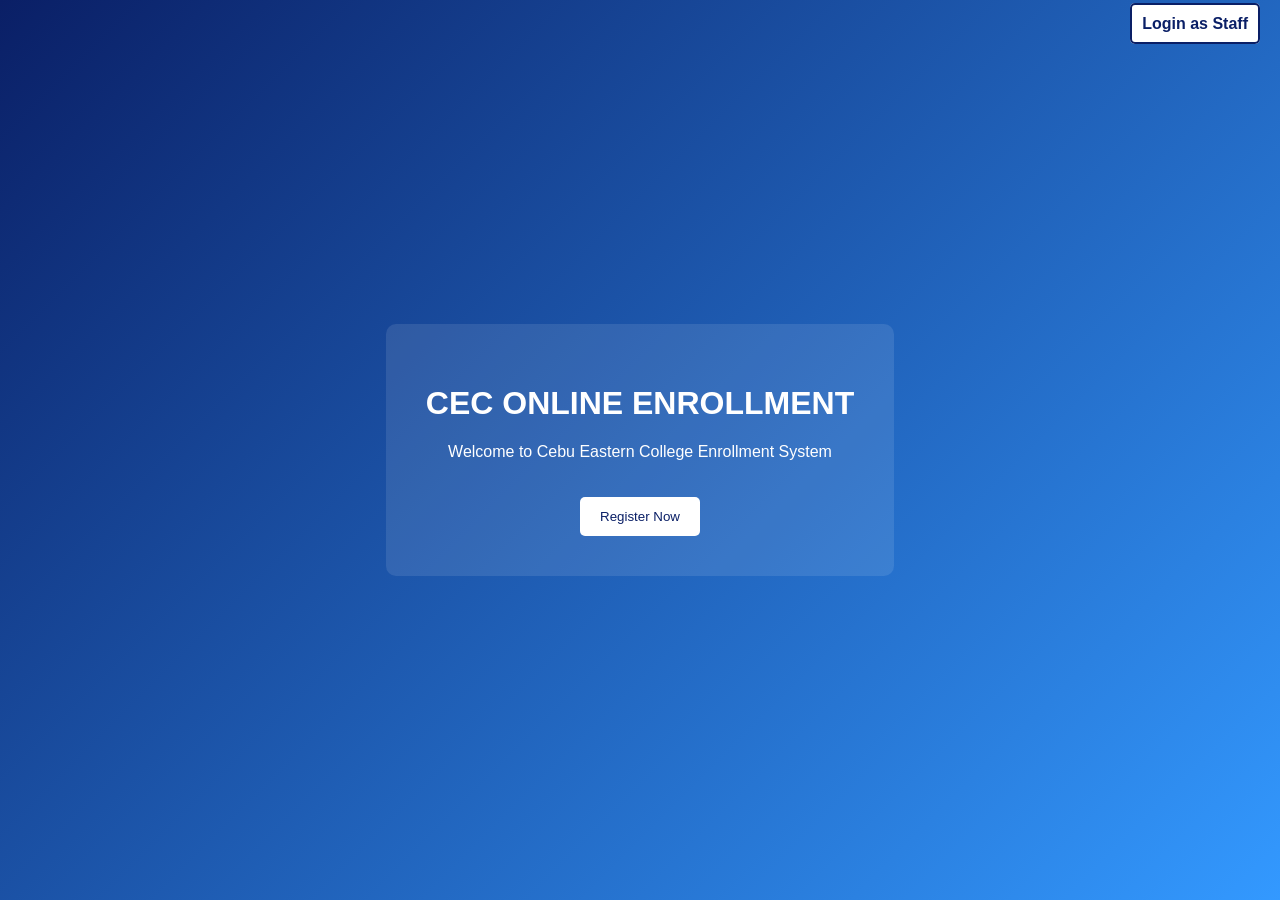
<file: EnrollmentPortalMiniCapstone/wwwroot/index.html>
﻿<!DOCTYPE html>
<html>
<head>

    <meta charset="UTF-8">
    <title>CEC Online Enrollment</title>

    <link rel="stylesheet" href="css/welcome.css">

</head>

<body>

    <!-- STAFF LOGIN TOP RIGHT -->
    <div style="position:absolute; top:15px; right:20px;">
        <a href="staff-login.html"
           style="
            background:white;
            color:#0a1f66;
            padding:10px;
            border-radius:5px;
            border:2px solid #0a1f66;
            text-decoration:none;
            font-weight:bold;
">
            Login as Staff
        </a>
    </div>

    <div class="container">

        <h1>CEC ONLINE ENROLLMENT</h1>

        <p>Welcome to Cebu Eastern College Enrollment System</p>

        <!-- REDIRECT TO ENROLLMENT PAGE -->
        <button onclick="location.href='enroll.html'">Register Now</button>

    </div>

</body>
</html>
</file>
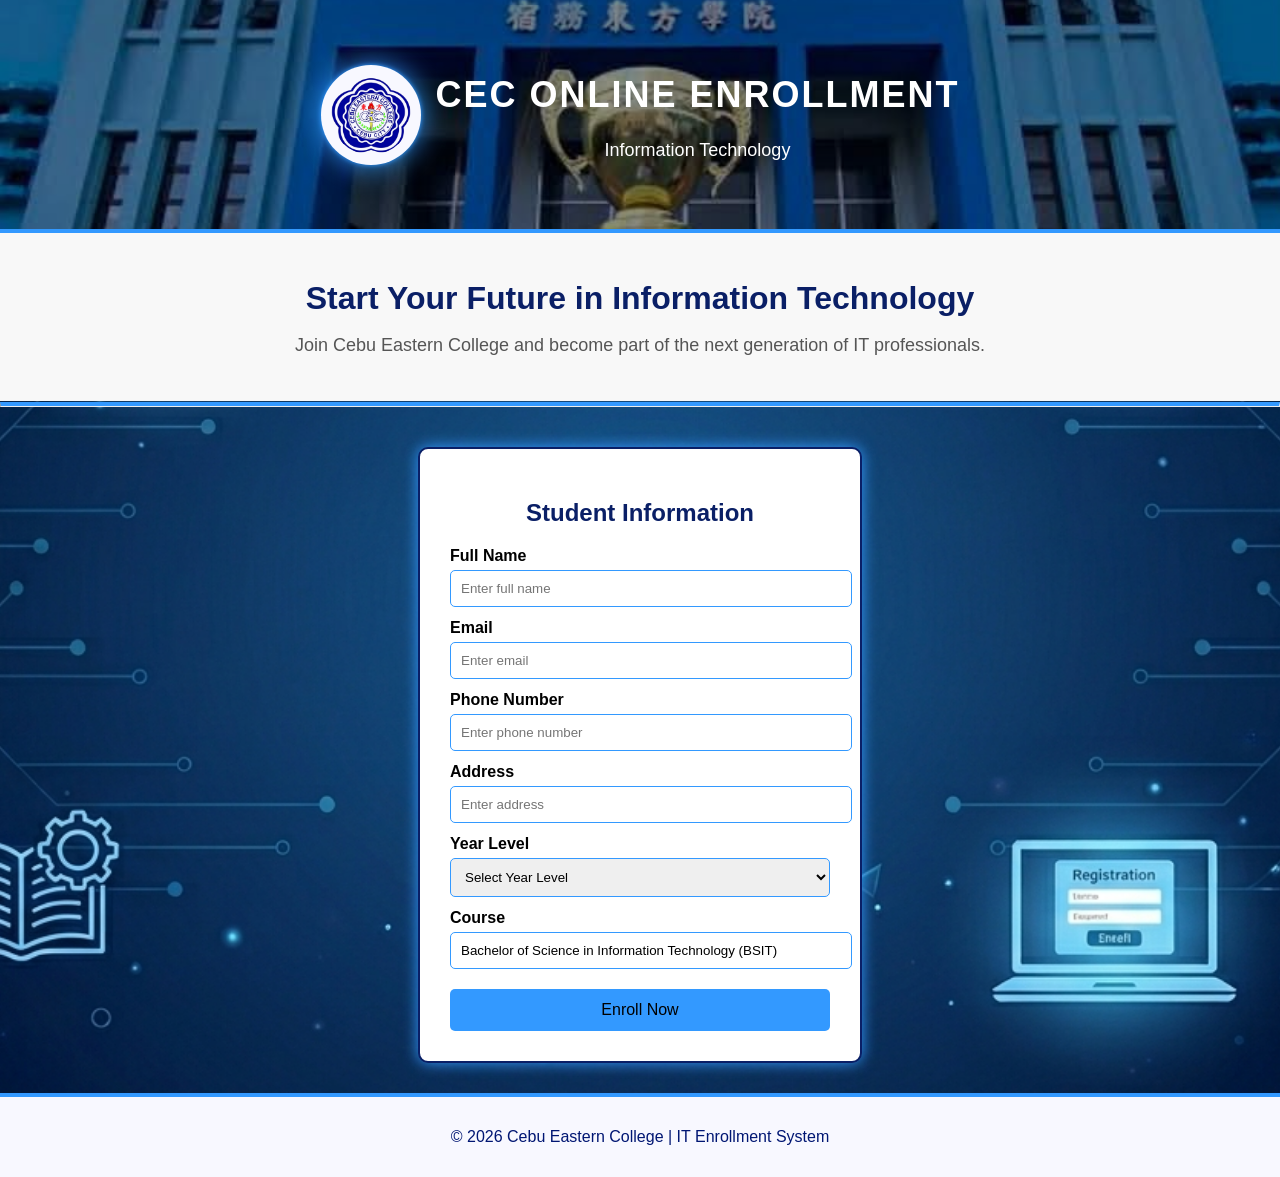
<file: EnrollmentPortalMiniCapstone/wwwroot/enroll.html>
﻿<!DOCTYPE html>
<html lang="en">
<head>
    <meta charset="UTF-8">

    <!--RESPONSIVE SCREEN -->
    <meta name="viewport" content="width=device-width, initial-scale=1.0">

    <title>CEC ONLINE ENROLLMENT</title>
    <link rel="stylesheet" href="css/enroll.css">

</head>

<body>

    <header>
        <img src="images/logo.png" class="logo">

        <div class="header-text">
            <h1>CEC ONLINE ENROLLMENT</h1>
            <p>Information Technology</p>
        </div>
    </header>

    <section class="hero">

        <h2>Start Your Future in Information Technology</h2>

        <p>Join Cebu Eastern College and become part of the next generation of IT professionals.</p>

    </section>

    <hr>

    <div class="container">

        <form method="post" action="/enroll">

            <h2>Student Information</h2>

            <label>Full Name</label>
            <input type="text" name="Name" placeholder="Enter full name" required> 

            <label>Email</label>
            <input type="email" name="Email" placeholder="Enter email" required> 

            <label>Phone Number</label>
            <input type="tel" name="Contact" placeholder="Enter phone number" required> 

            <label>Address</label>
            <input type="text" name="Address" placeholder="Enter address"> 

            <label>Year Level</label>
            <select name="Year" required>
                
                <option value="">Select Year Level</option>
                <option>1st Year</option>
                <option>2nd Year</option>
                <option>3rd Year</option>
                <option>4th Year</option>
            </select>

            <label>Course</label>
            <input type="text" name="Course" value="Bachelor of Science in Information Technology (BSIT)" readonly> <!-- NEW -->

            <button type="submit">Enroll Now</button>

        </form>

    </div>


    <footer>
        <p>© 2026 Cebu Eastern College | IT Enrollment System</p>
    </footer>

    <script>

        // step 1: Get the form
        const form = document.querySelector("form");

        // step 2: Listen when user submits
        form.addEventListener("submit", function (event) {

            // Get values
            let name = form["Name"].value;
            let email = form["Email"].value;
            let contact = form["Contact"].value;
            let year = form["Year"].value;

            // step 3: Validate
            if (name === "" || email === "" || contact === "" || year === "") {

                alert("Please fill out all required fields!");
                event.preventDefault(); // stops the form 

                return;
            }

         
        });

    </script>

</body>
</html>
</file>
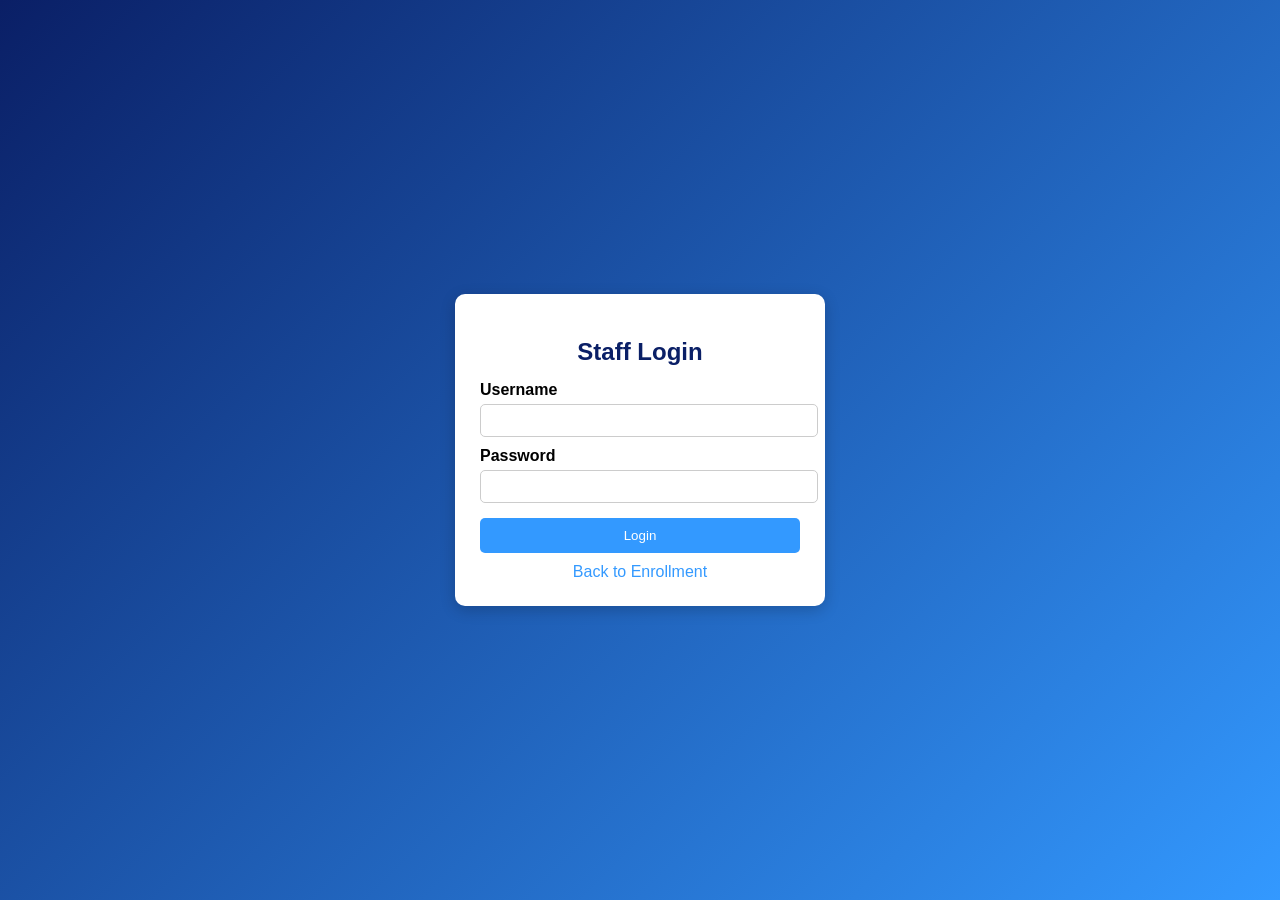
<file: EnrollmentPortalMiniCapstone/wwwroot/staff-login.html>
﻿<!DOCTYPE html>
<html>
<head>

    <meta charset="UTF-8">
    <title>Staff Login</title>

    <link rel="stylesheet" href="css/staff-login.css"> 

</head>

<body>

    <div class="login-container">

        <h2>Staff Login</h2>

        <!-- ERROR MESSAGE -->
        <p id="errorMsg"></p>

        <form method="post" action="/staff-login">

            <label>Username</label>
            <input type="text" name="username" required>

            <label>Password</label>
            <input type="password" name="password" required>

            <button type="submit">Login</button>

        </form>

        <div class="extra-link">
            <a href="welcome.html">Back to Enrollment</a>
        </div>

    </div>

    <!-- SHOW ERROR IF WRONG LOGIN -->
    <script>
        // step 1: Get URL parameters
        const params = new URLSearchParams(window.location.search);

        // step 2: Check if error exists
        if (params.get("error"))
        {
            // step 3: Show message
            document.getElementById("errorMsg").textContent = "Invalid login!";
            document.getElementById("errorMsg").style.color = "red";
        }
    </script>

</body>
</html>
</file>
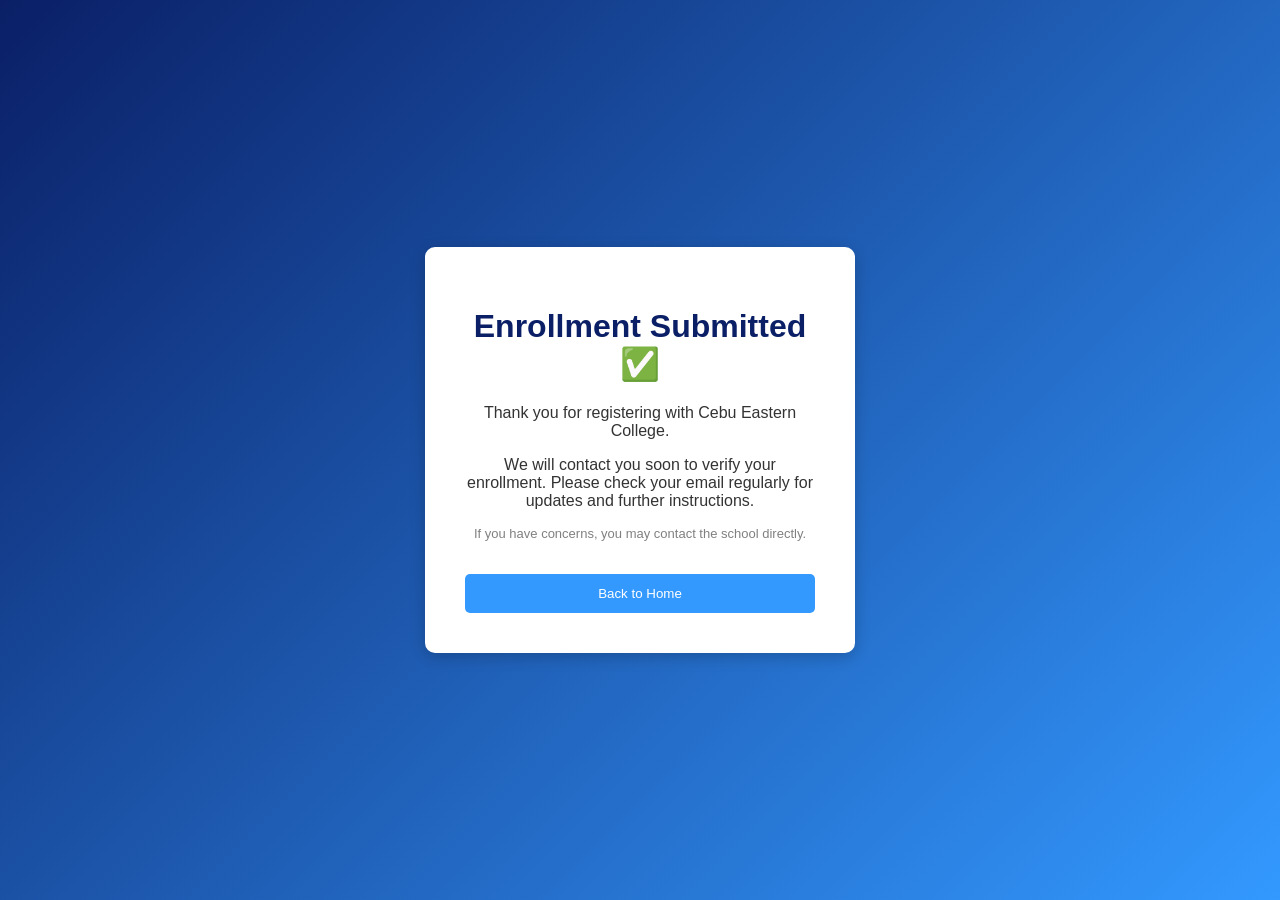
<file: EnrollmentPortalMiniCapstone/wwwroot/success.html>
﻿<!DOCTYPE html>
<html>
<head>

    <meta charset="UTF-8">
    <title>Enrollment Successful</title>

    <link rel="stylesheet" href="css/success.css">

</head>

<body>

    <div class="container">

        <div class="card">

            <h1>Enrollment Submitted ✅</h1>

            <p>
                Thank you for registering with Cebu Eastern College.
            </p>

            <p>
                We will contact you soon to verify your enrollment.
                Please check your email regularly for updates and further instructions.
            </p>

            <p class="note">
                If you have concerns, you may contact the school directly.
            </p>

            <button onclick="location.href='welcome.html'">
                Back to Home
            </button>

        </div>

    </div>

</body>
</html>
</file>
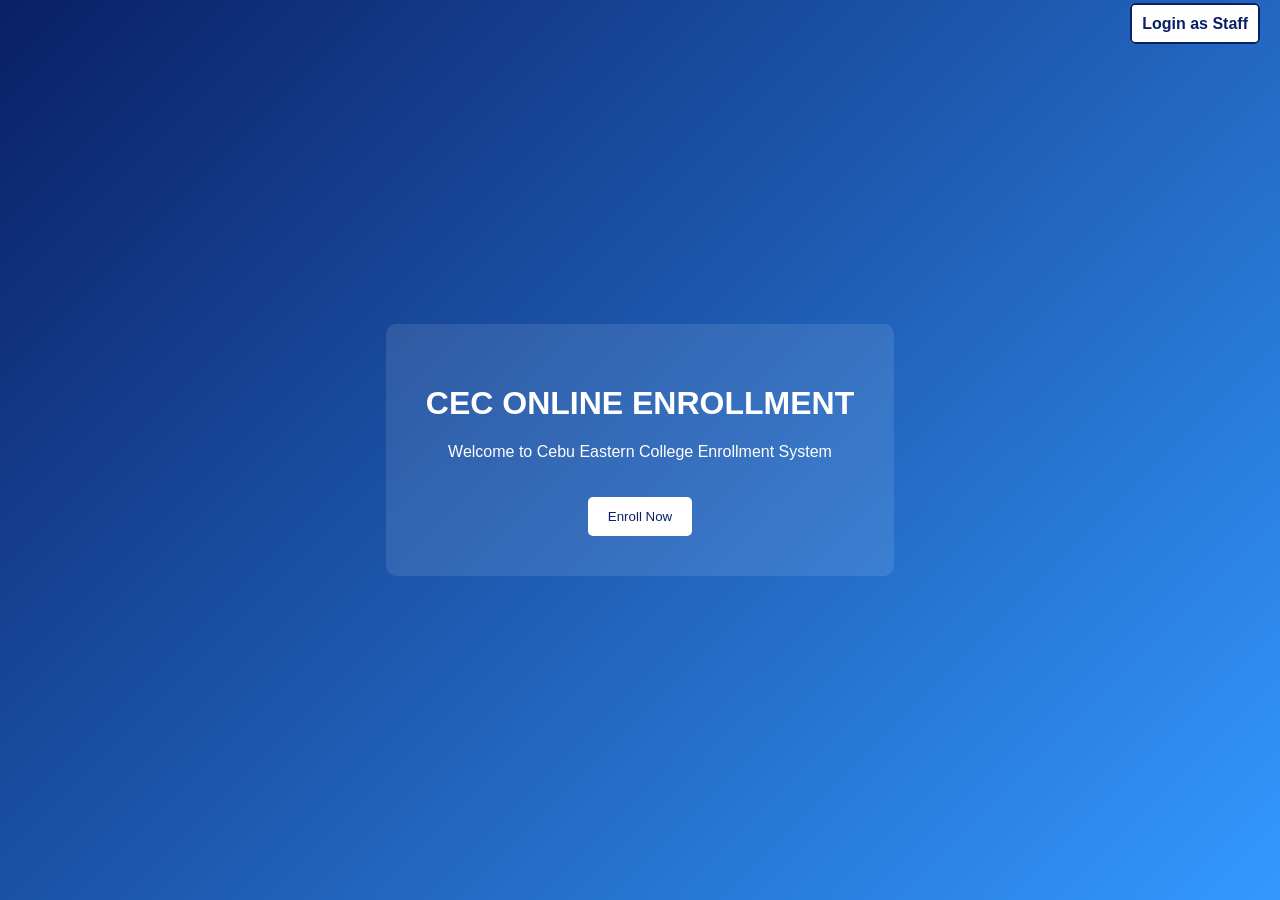
<file: EnrollmentPortalMiniCapstone/wwwroot/welcome.html>
﻿<!DOCTYPE html>
<html>
<head>

    <meta charset="UTF-8">
    <title>CEC Online Enrollment</title>

    <link rel="stylesheet" href="css/welcome.css">

</head>

<body>

    <!-- STAFF LOGIN TOP RIGHT -->
    <div style="position:absolute; top:15px; right:20px;">
        <a href="staff-login.html"
           style="
            background:white;
            color:#0a1f66;
            padding:10px;
            border-radius:5px;
            border:2px solid #0a1f66;
            text-decoration:none;
            font-weight:bold;
">
            Login as Staff
        </a>
    </div>

    <div class="container">

        <h1>CEC ONLINE ENROLLMENT</h1>

        <p>Welcome to Cebu Eastern College Enrollment System</p>

        <button onclick="location.href='enroll.html'">Enroll Now</button>

    </div>

</body>
</html>
</file>
<file: EnrollmentPortalMiniCapstone/wwwroot/css/welcome.css>
﻿body {
    margin: 0;
    font-family: Arial, sans-serif;
    display: flex;
    justify-content: center;
    align-items: center;
    height: 100vh;
    background: linear-gradient(135deg, #0a1f66, #39f);
    color: white;
    text-align: center;
}

.container {
    background: rgba(255,255,255,0.1);
    padding: 40px;
    border-radius: 10px;
}

button {
    margin-top: 20px;
    padding: 12px 20px;
    background: white;
    color: #0a1f66;
    border: none;
    border-radius: 5px;
    cursor: pointer;
}
</file>
<file: EnrollmentPortalMiniCapstone/wwwroot/css/enroll.css>
﻿/* BODY BACKGROUND */
body {
    font-family: Arial, sans-serif;
    margin: 0;
    background-image: url('../images/bground.png');
    background-position: center 90%;
    background-repeat: no-repeat;
    background-size: cover;
}


/* HEADER */
header {
    display: flex;
    align-items: center;
    justify-content: center;
    gap: 15px;
    padding: 50px 20px;
    color: white;
    position: relative;
    background-image: url("../images/header-bg.jpg");
    background-size: cover;
    background-position: center;
    background-repeat: no-repeat;
}


    /* DARK OVERLAY */
    header::before {
        content: "";
        position: absolute;
        top: 0;
        left: 0;
        width: 100%;
        height: 100%;
        background: rgba(0, 0, 0, 0.45);
    }


    /* KEEP TEXT ABOVE OVERLAY */
    header * {
        position: relative;
        z-index: 2;
    }


/* LOGO */
.logo {
    width: 80px;
    height: 80px;
    background-color: ghostwhite;
    border-radius: 50%;
    display: flex;
    align-items: center;
    justify-content: center;
    padding: 10px;
    box-shadow: 0 0 5px #39f, 0 0 30px #39f;
}


/* HEADER TEXT */
.header-text {
    text-align: center;
}

    .header-text h1 {
        font-size: 36px;
        font-weight: bold;
        letter-spacing: 2px;
    }

    .header-text p {
        font-size: 18px;
        margin-top: 5px;
    }


/* HERO SECTION */
.hero {
    text-align: center;
    padding: 20px 10px;
    background: #f8f8f8;
    border-top: 4px solid #39f;
}

    .hero h2 {
        font-size: 32px;
        color: #0a1f66;
        margin-bottom: 10px;
    }

    .hero p {
        font-size: 18px;
        color: #555;
        margin-bottom: 25px;
    }


/* CONTAINER */
.container {
    display: flex;
    justify-content: center;
    align-items: center;
    margin-top: 40px;
}


/* LINE */
hr {
    margin-top: 1px;
    border-top: 4px solid #39f;
    color: #001673;
}


/* FORM */
form {
    background: white;
    padding: 30px;
    width: 380px;
    border-radius: 10px;
    border: 2px solid #0a1f66;
    box-shadow: 0 0 15px #39f;
    margin: auto;
}

    form h2 {
        text-align: center;
        color: #0a1f66;
    }


/* LABELS */
label {
    font-weight: bold;
    display: block;
    margin-top: 12px;
}


/* INPUTS */
input, select {
    width: 100%;
    padding: 10px;
    margin-top: 5px;
    border: 1px solid #39f;
    border-radius: 5px;
    outline: none;
}


/* BUTTON */
button {
    width: 100%;
    margin-top: 20px;
    padding: 12px;
    background: #39f;
    color: black;
    border: none;
    border-radius: 5px;
    font-size: 16px;
    cursor: pointer;
    transition: 0.3s;
}

    button:hover {
        box-shadow: 0 0 20px #39f;
        transform: scale(1.05);
    }


/* FOOTER */
footer {
    text-align: center;
    padding: 15px;
    margin-top: 30px;
    border-top: 4px solid #39f;
    color: #001673;
    background: ghostwhite;
}
</file>
<file: EnrollmentPortalMiniCapstone/wwwroot/css/staff-login.css>
﻿body {
    margin: 0;
    font-family: Arial, sans-serif;
    display: flex;
    justify-content: center;
    align-items: center;
    height: 100vh;
    background: linear-gradient(135deg, #0a1f66, #39f);
}

.login-container {
    width: 320px;
    padding: 25px;
    background: white;
    border-radius: 10px;
    box-shadow: 0 4px 15px rgba(0,0,0,0.2);
}

h2 {
    text-align: center;
    margin-bottom: 15px;
    color: #0a1f66;
}

label {
    display: block;
    margin-top: 10px;
    font-weight: bold;
}

input {
    width: 100%;
    padding: 8px;
    margin-top: 5px;
    border: 1px solid #ccc;
    border-radius: 5px;
}

button {
    width: 100%;
    margin-top: 15px;
    padding: 10px;
    background: #39f;
    color: white;
    border: none;
    border-radius: 5px;
    cursor: pointer;
}

    button:hover {
        background: #007bff;
    }

.extra-link {
    text-align: center;
    margin-top: 10px;
}

    .extra-link a {
        text-decoration: none;
        color: #39f;
    }

#errorMsg {
    color: red;
    text-align: center;
    font-size: 14px;
}
</file>
<file: EnrollmentPortalMiniCapstone/wwwroot/css/success.css>
﻿body {
    margin: 0;
    font-family: Arial, sans-serif;
    display: flex;
    justify-content: center;
    align-items: center;
    height: 100vh;
    background: linear-gradient(135deg, #0a1f66, #39f);
}

.container {
    text-align: center;
}

.card {
    background: white;
    padding: 40px;
    border-radius: 10px;
    width: 350px;
    box-shadow: 0 4px 15px rgba(0,0,0,0.2);
}

h1 {
    color: #0a1f66;
}

p {
    margin-top: 10px;
    color: #333;
}

.note {
    font-size: 13px;
    color: gray;
}

button {
    margin-top: 20px;
    padding: 12px;
    width: 100%;
    background: #39f;
    color: white;
    border: none;
    border-radius: 5px;
    cursor: pointer;
}

    button:hover {
        background: #007bff;
    }
</file>
